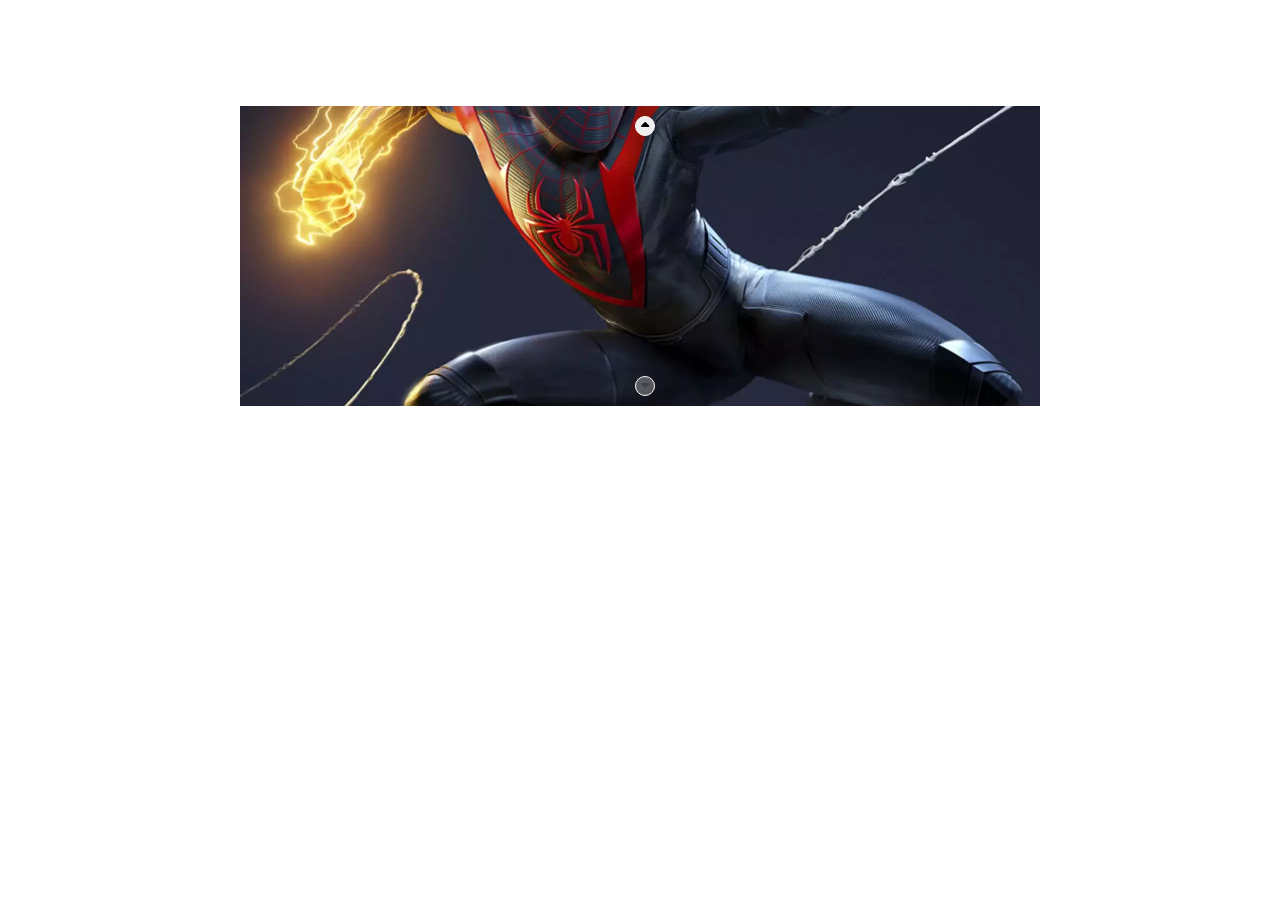
<file: index.html>
<!DOCTYPE html>
<html lang="en">

<head>
    <meta charset="UTF-8">
    <meta http-equiv="X-UA-Compatible" content="IE=edge">
    <meta name="viewport" content="width=device-width, initial-scale=1.0">
    <title>Document</title>
    <link rel="stylesheet" href="style.css">
    <link rel="stylesheet" href="https://cdnjs.cloudflare.com/ajax/libs/font-awesome/6.2.0/css/all.min.css"
        integrity="sha512-xh6O/CkQoPOWDdYTDqeRdPCVd1SpvCA9XXcUnZS2FmJNp1coAFzvtCN9BmamE+4aHK8yyUHUSCcJHgXloTyT2A=="
        crossorigin="anonymous" referrerpolicy="no-referrer" />
</head>

<body>
    <div id="gallery">
        <button id="input-up">
            <i class="fa-solid fa-caret-up"></i>
        </button>
        <button id="input-down">
            <i class="fa-solid fa-caret-down"></i>
        </button>
    </div>
    <script src="main.js"></script>
</body>

</html>
</file>
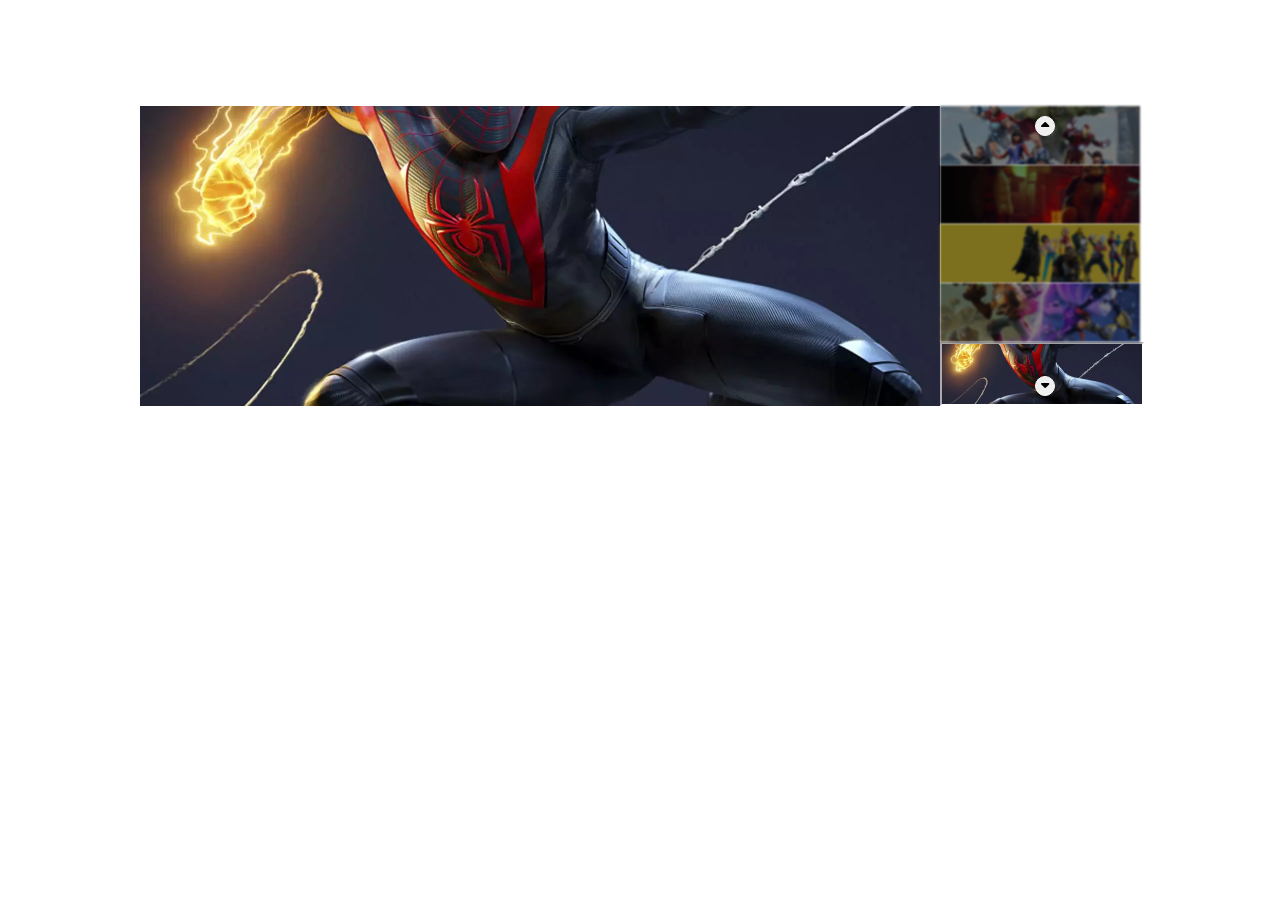
<file: bonus/index.html>
<!DOCTYPE html>
<html lang="en">
<head>
    <meta charset="UTF-8">
    <meta http-equiv="X-UA-Compatible" content="IE=edge">
    <meta name="viewport" content="width=device-width, initial-scale=1.0">
    <title>Document</title>
    <link rel="stylesheet" href="style.css">
    <link rel="stylesheet" href="https://cdnjs.cloudflare.com/ajax/libs/font-awesome/6.2.0/css/all.min.css"
        integrity="sha512-xh6O/CkQoPOWDdYTDqeRdPCVd1SpvCA9XXcUnZS2FmJNp1coAFzvtCN9BmamE+4aHK8yyUHUSCcJHgXloTyT2A=="
        crossorigin="anonymous" referrerpolicy="no-referrer" />
</head>

<body>
    <div id="gallery">
    </div>
    <div id="thumbs">
        <button id="input-up">
            <i class="fa-solid fa-caret-up"></i>
        </button>
        <button id="input-down">
            <i class="fa-solid fa-caret-down"></i>
        </button>
    </div>
    <script src="main.js"></script>
</body>

</html>
</file>
<file: style.css>
/* Default */
img{
    width: 800px;
    height: 300px;
}

body{
    height: 55vh;

    display: flex;
    justify-content: center;
    align-items: center;
}

#gallery{
    position: relative;

    width: 800px;
    height: 300px;

    overflow: hidden;
}

#gallery img{
    object-fit: cover;
    object-position: center;
    display: none;
}
#gallery .active{
    display: block;
}

button{
    position: absolute;
    left: 50%;
    translate: calc(-50% - 5px);

    width: 20px;
    height: 20px;

    margin: 10px;

    border-radius: 50%;
    border: 1px solid snow;

    display: flex;
    justify-content: center;
    align-items: center;
}
#input-up{
    top: 0px;
}
#input-down{
    bottom: 0px;
}
</file>
<file: bonus/style.css>
/* Default */
img{
    width: 800px;
    height: 300px;
}

body{
    height: 55vh;

    display: flex;
    justify-content: center;
    align-items: center;
}

#gallery{
    width: 800px;
    height: 300px;

    overflow: hidden;
}

#gallery img{
    object-fit: cover;
    object-position: center;
    display: none;

    width: 800px;
    height: 300px;
}
#gallery .active{
    display: block;
}

#thumbs{
    position: relative;

    width: 200px;
    height: 300px;

    display: flex;
    flex-direction: column;
}

#thumbs img{
    object-fit: cover;
    object-position: center;

    width: 200px;
    height: calc(100% / 3);

    overflow: hidden;

    filter: blur(1px) brightness(.5);
}
#thumbs .active{
    filter: none;
    border: inset 2px white;
}

button{
    position: absolute;
    left: 50%;
    translate: calc(-50% - 5px);

    width: 20px;
    height: 20px;

    margin: 10px;

    border-radius: 50%;
    border: 1px solid snow;

    display: flex;
    justify-content: center;
    align-items: center;
}
#input-up{
    top: 0px;
}
#input-down{
    bottom: 0px;
}
</file>
